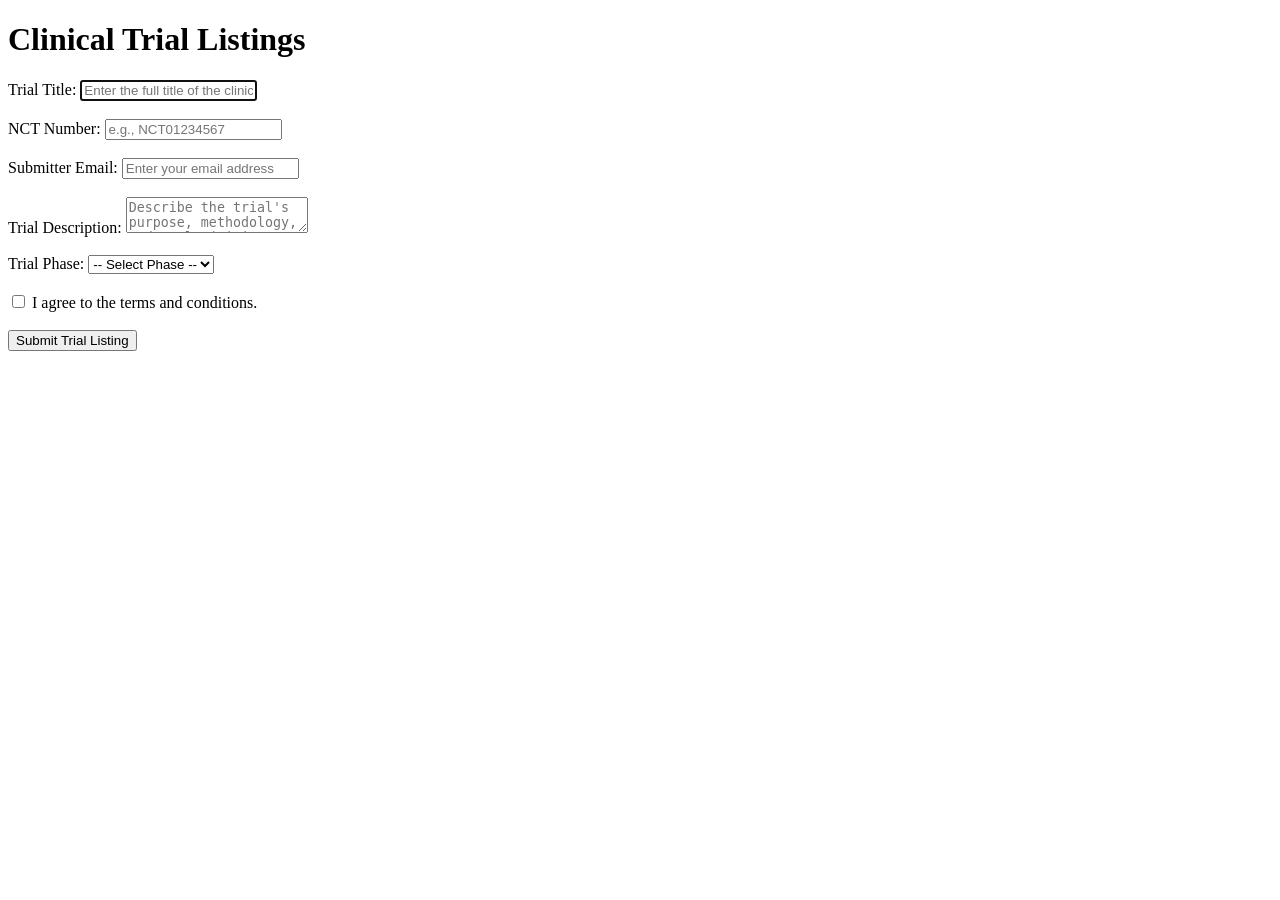
<file: index.html>
<!DOCTYPE html>
<html lang="en">
<head>
    <meta charset="UTF-8">
    <title>HW1-Rutuja</title>
</head>
<body>
    <h1>Clinical Trial Listings</h1>

    <form id="trialForm">
        <label for="trialTitle">Trial Title:</label>
        <input type="text" id="trialTitle" name="trialTitle" placeholder="Enter the full title of the clinical trial" required autofocus>
        <br><br>

        <label for="nctNumber">NCT Number:</label>
        <input type="text" id="nctNumber" name="nctNumber" placeholder="e.g., NCT01234567" required>
        <br><br>

        <label for="submitterEmail">Submitter Email:</label>
        <input type="email" id="submitterEmail" name="submitterEmail" placeholder="Enter your email address" required>
        <br><br>

        <label for="trialDescription">Trial Description:</label>
        <textarea id="trialDescription" name="trialDescription" placeholder="Describe the trial's purpose, methodology, and goals (minimum 25 characters)" required></textarea>
        <br><br>

        <label for="trialPhase">Trial Phase:</label>
        <select id="trialPhase" name="trialPhase" required>
            <option value="">-- Select Phase --</option>
            <option value="Phase I">Phase I</option>
            <option value="Phase II">Phase II</option>
            <option value="Phase III">Phase III</option>
            <option value="Phase IV">Phase IV</option>
        </select>
        <br><br>

        <input type="checkbox" id="agreeTerms" name="agreeTerms" required>
        <label for="agreeTerms">I agree to the terms and conditions.</label>
        <br><br>

        <button type="submit">Submit Trial Listing</button>
    </form>
    <script src="script.js"></script>
</body>
</html>
</file>
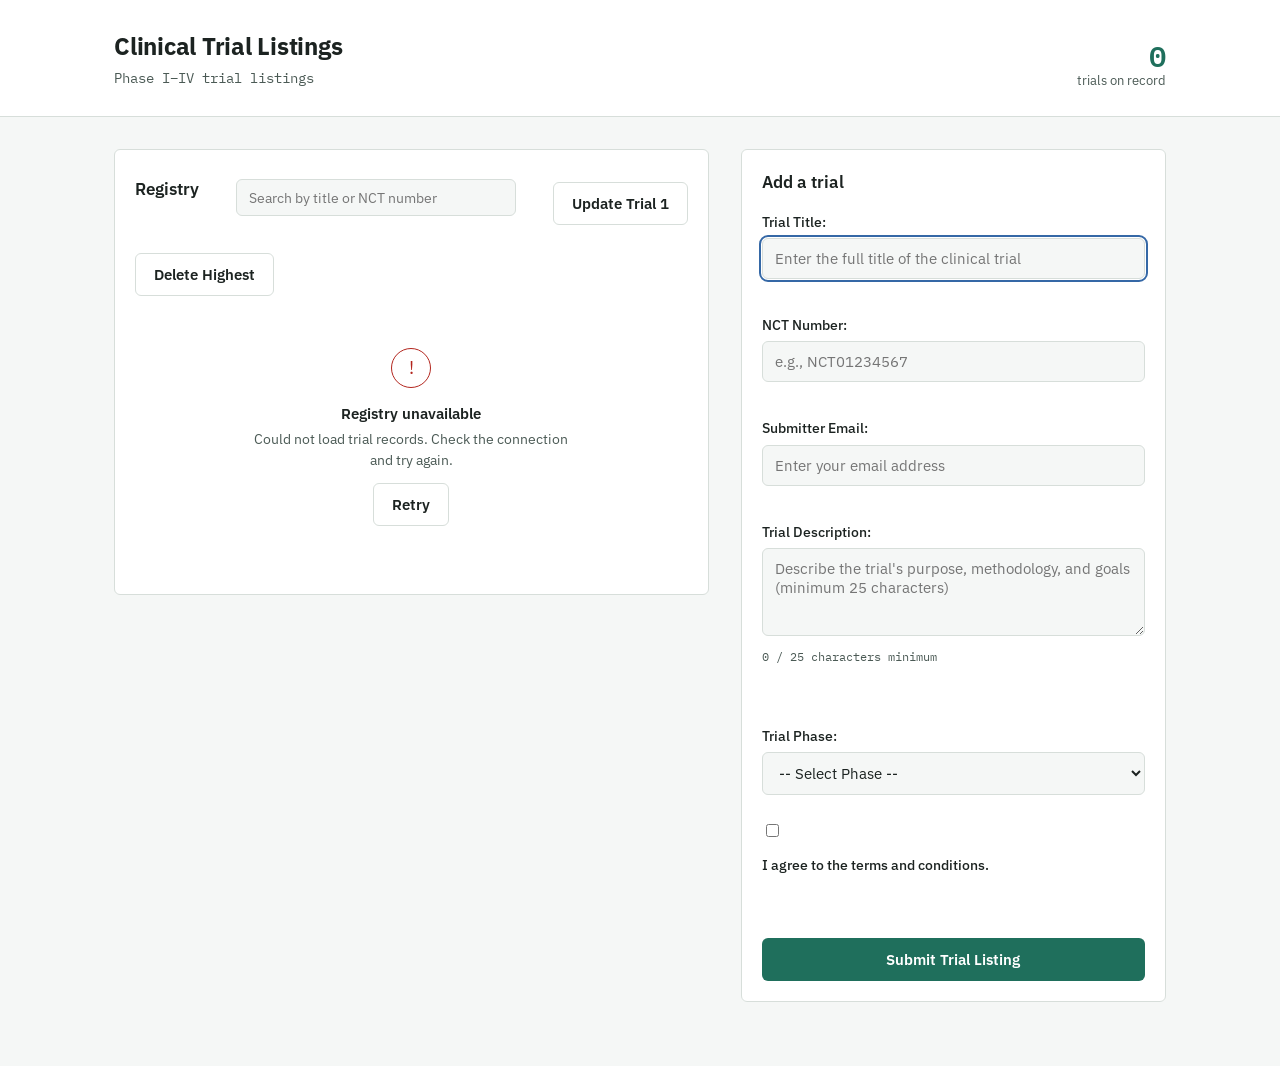
<file: code/web_application/index.html>
<!DOCTYPE html>
<html lang="en">
<head>
  <meta charset="UTF-8">
  <meta name="viewport" content="width=device-width, initial-scale=1.0">
  <title>HW1-Rutuja</title>
  <link rel="preconnect" href="https://fonts.googleapis.com">
  <link href="https://fonts.googleapis.com/css2?family=IBM+Plex+Mono:wght@400;500;600&family=IBM+Plex+Sans:wght@400;500;600;700&display=swap" rel="stylesheet">
  <link rel="stylesheet" href="style.css">
</head>
<body>

  <header class="site-header">
    <div class="header-inner">
      <div class="header-title">
        <h1>Clinical Trial Listings</h1>
        <p class="header-sub">Phase I&ndash;IV trial listings</p>
      </div>
      <div class="header-count">
        <span class="count-number" id="trialCount">0</span>
        <span class="count-label">trials on record</span>
      </div>
    </div>
  </header>

  <main class="layout">

    <section class="registry" aria-labelledby="registryHeading">
      <div class="registry-toolbar">
        <h2 id="registryHeading">Registry</h2>
        <input
          type="search"
          id="searchInput"
          class="search-input"
          placeholder="Search by title or NCT number"
          aria-label="Search trials"
        >
        <button type="button" class="btn btn-secondary" id="updateTrial1Btn">Update Trial 1</button>
        <button type="button" class="btn btn-secondary" id="deleteHighestBtn">Delete Highest</button>
      </div>

      <div class="state-panel" id="loadingState" hidden>
        <div class="state-icon" aria-hidden="true">
          <div class="spinner"></div>
        </div>
        <p class="state-title">Loading registry</p>
        <p class="state-text">Fetching the current trial records.</p>
      </div>

      <div class="state-panel state-panel-error" id="errorState" hidden>
        <div class="state-icon" aria-hidden="true">!</div>
        <p class="state-title">Registry unavailable</p>
        <p class="state-text" id="errorMessage">Could not load trial records. Check the connection and try again.</p>
        <button type="button" class="btn btn-secondary" id="retryButton">Retry</button>
      </div>

      <div class="state-panel" id="emptyState" hidden>
        <div class="state-icon" aria-hidden="true">＋</div>
        <p class="state-title">No trials recorded yet</p>
        <p class="state-text">Submit the first listing using the form to begin the registry.</p>
      </div>

      <ul class="trial-list" id="trialList" hidden></ul>
    </section>

    <section class="submit-panel" aria-labelledby="submitHeading">
      <h2 id="submitHeading">Add a trial</h2>

      <form id="trialForm">
        <label for="trialTitle">Trial Title:</label>
        <input type="text" id="trialTitle" name="trialTitle" placeholder="Enter the full title of the clinical trial" required autofocus>
        <br><br>

        <label for="nctNumber">NCT Number:</label>
        <input type="text" id="nctNumber" name="nctNumber" placeholder="e.g., NCT01234567" required>
        <br><br>

        <label for="submitterEmail">Submitter Email:</label>
        <input type="email" id="submitterEmail" name="submitterEmail" placeholder="Enter your email address" required>
        <br><br>

        <label for="trialDescription">Trial Description:</label>
        <textarea id="trialDescription" name="trialDescription" placeholder="Describe the trial's purpose, methodology, and goals (minimum 25 characters)" required></textarea>
        <p class="field-hint" id="hint-trialDescription">0 / 25 characters minimum</p>
        <br><br>

        <label for="trialPhase">Trial Phase:</label>
        <select id="trialPhase" name="trialPhase" required>
          <option value="">-- Select Phase --</option>
          <option value="Phase I">Phase I</option>
          <option value="Phase II">Phase II</option>
          <option value="Phase III">Phase III</option>
          <option value="Phase IV">Phase IV</option>
        </select>
        <br><br>

        <input type="checkbox" id="agreeTerms" name="agreeTerms" required>
        <label for="agreeTerms">I agree to the terms and conditions.</label>
        <br><br>

        <button type="submit" class="btn btn-primary">Submit Trial Listing</button>
      </form>
    </section>

  </main>

  <script src="script.js"></script>
</body>
</html>
</file>
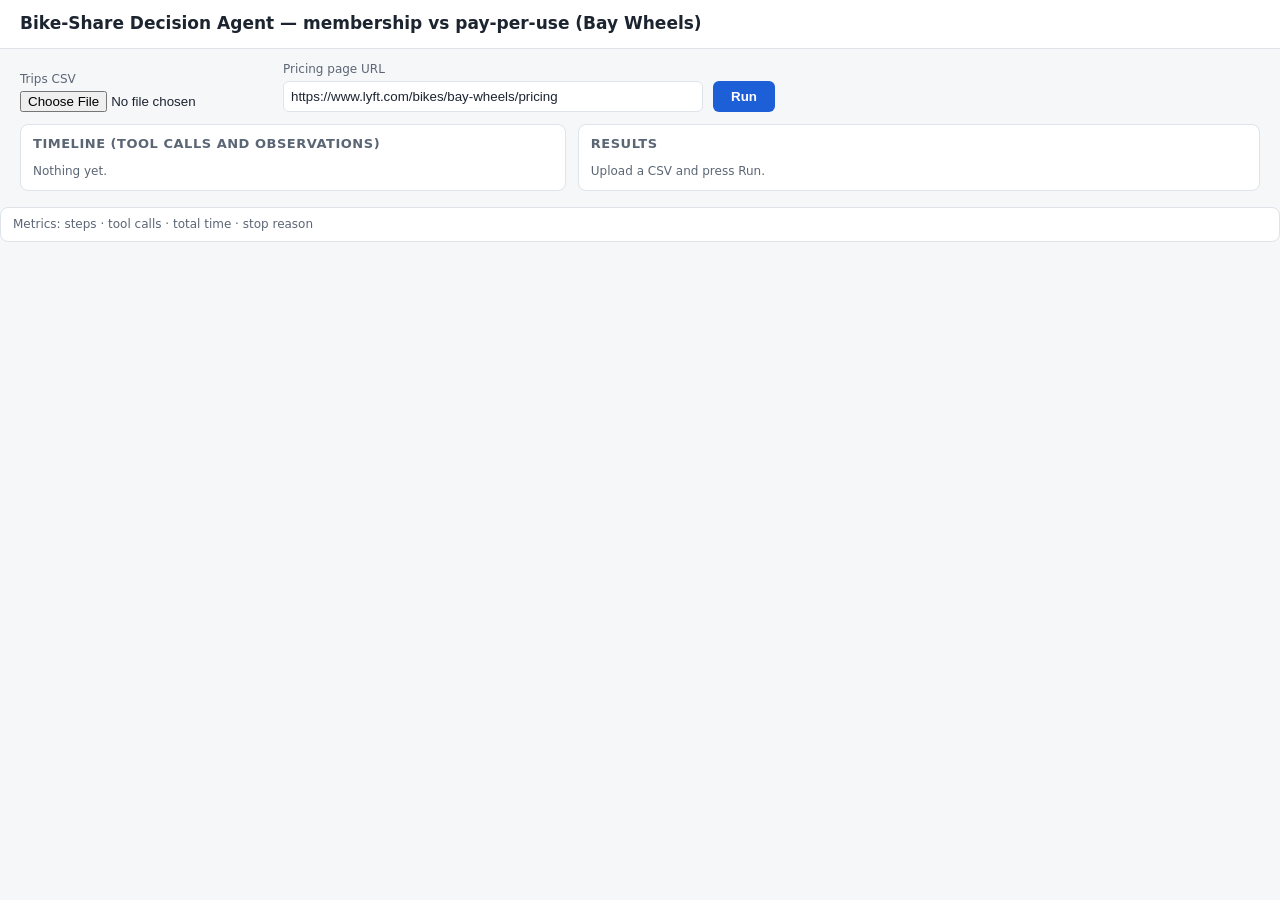
<file: code/hw7_agent/part4/static/index.html>
<!doctype html>
<html lang="en"><head><meta charset="utf-8"><meta name="viewport" content="width=device-width,initial-scale=1">
<title>Bike-Share Decision Agent</title>
<style>
:root{--bg:#f6f7f9;--card:#fff;--ink:#1c2430;--mute:#5b6675;--line:#dfe3ea;--acc:#1d5fd6;--ok:#117a3d;--warn:#b25b00}
@media (prefers-color-scheme:dark){:root{--bg:#12161c;--card:#1b212b;--ink:#e8ecf2;--mute:#9aa6b6;--line:#2b3442;--acc:#6aa3ff;--ok:#4cc38a;--warn:#f0a050}}
*{box-sizing:border-box}body{margin:0;font:14px/1.4 system-ui,sans-serif;background:var(--bg);color:var(--ink)}
header{padding:12px 20px;border-bottom:1px solid var(--line);background:var(--card)}h1{font-size:17px;margin:0}
.bar{display:flex;gap:10px;flex-wrap:wrap;padding:12px 20px;align-items:end}
label{font-size:12px;color:var(--mute);display:block;margin-bottom:3px}
input[type=text]{width:420px;max-width:90vw;padding:7px;border:1px solid var(--line);border-radius:6px;background:var(--card);color:var(--ink)}
button{padding:8px 18px;border:0;border-radius:6px;background:var(--acc);color:#fff;font-weight:600;cursor:pointer}button:disabled{opacity:.5}
main{display:grid;grid-template-columns:1fr 1.25fr;gap:12px;padding:0 20px 16px}@media(max-width:900px){main{grid-template-columns:1fr}}
.card{background:var(--card);border:1px solid var(--line);border-radius:8px;padding:10px 12px;overflow:auto}
h2{font-size:13px;margin:0 0 8px;color:var(--mute);text-transform:uppercase;letter-spacing:.04em}
#timeline{max-height:520px}.ev{border-left:3px solid var(--line);padding:3px 8px;margin:0 0 6px;font:12px/1.35 ui-monospace,Menlo,monospace;word-break:break-word}
.ev.action{border-color:var(--acc)}.ev.observation{border-color:var(--ok)}.ev.error,.ev.repair{border-color:var(--warn)}
.decision{font-size:18px;font-weight:700;margin:2px 0 6px}table{border-collapse:collapse;width:100%;font-size:12.5px;margin:4px 0 8px}
td,th{border-bottom:1px solid var(--line);padding:3px 6px;text-align:right}td:first-child,th:first-child{text-align:left}
.strip{display:flex;gap:18px;flex-wrap:wrap;padding:8px 12px;border-top:1px solid var(--line);font-size:13px}.strip b{color:var(--acc)}
.small{font-size:12px;color:var(--mute)}.bad{color:var(--warn)}.good{color:var(--ok)}code{font-size:11.5px;word-break:break-all}
</style></head><body>
<header><h1>Bike-Share Decision Agent — membership vs pay-per-use (Bay Wheels)</h1></header>
<div class="bar">
 <div><label>Trips CSV</label><input type="file" id="csv" accept=".csv"></div>
 <div><label>Pricing page URL</label><input type="text" id="url" value="https://www.lyft.com/bikes/bay-wheels/pricing"></div>
 <button id="run">Run</button><span id="status" class="small"></span>
</div>
<main>
 <section class="card"><h2>Timeline (tool calls and observations)</h2><div id="timeline"><span class="small">Nothing yet.</span></div></section>
 <section class="card"><h2>Results</h2><div id="results"><span class="small">Upload a CSV and press Run.</span></div></section>
</main>
<div class="strip card" id="strip"><span class="small">Metrics: steps · tool calls · total time · stop reason</span></div>
<script>
const $=id=>document.getElementById(id);let timer=null;
const esc=s=>String(s).replace(/[&<>]/g,c=>({'&':'&amp;','<':'&lt;','>':'&gt;'}[c]));
const money=v=>'$'+Number(v).toLocaleString(undefined,{minimumFractionDigits:2,maximumFractionDigits:2});
function drawTimeline(events){$('timeline').innerHTML=events.map(e=>{
 const body=e.type==='action'?`ACTION ${e.tool}(${esc(JSON.stringify(e.input)).slice(0,300)})`:e.type==='observation'?`OBSERVATION ${e.tool}: ${esc(e.output)}`:(e.type==='repair'?'REPAIR ':'')+esc(e.output||'');
 return `<div class="ev ${e.type}">${body}</div>`}).join('')||'<span class="small">Waiting for the first step…</span>';
 $('timeline').scrollTop=$('timeline').scrollHeight}
function drawResults(r){const c=r.check,a=r.answer||{},m=r.metrics;let h='';
 h+=`<div class="decision">${esc(r.decision||'No decision')}</div>`;
 if(c){h+=`<table><tr><th>Cost comparison</th><th>Amount</th></tr>
 <tr><td>Pay-per-use total (${c.rides} rides)</td><td>${money(c.pay_per_use_total)}</td></tr>
 <tr><td>Membership fees (${c.months} month${c.months>1?'s':''} × ${money(c.prices.month_fee)})</td><td>${money(c.membership_fee_total)}</td></tr>
 <tr><td>Membership residual charges</td><td>${money(c.membership_residual)}</td></tr>
 <tr><td><b>Membership total</b></td><td><b>${money(c.membership_total)}</b></td></tr>
 <tr><td>Break-even rides / month (actual)</td><td>${c.break_even_rides_per_month??'never'} (${c.rides_per_month_actual})</td></tr>
 <tr><td>Actual minutes / month</td><td>${c.minutes_per_month_actual}</td></tr></table>`;
 h+=`<div class="small">Weekly table (first 8 of ${c.weekly.length} weeks)</div><table><tr><th>Week</th><th>Rides</th><th>Avg min</th><th>Spend (pay-per-use)</th></tr>`+
 c.weekly.slice(0,8).map(w=>`<tr><td>${w.week}</td><td>${w.rides}</td><td>${w.avg_minutes}</td><td>${money(w.spend)}</td></tr>`).join('')+`</table>`;
 h+=`<div class="small ${r.agrees_with_cost_model?'good':'bad'}">Cross-check with deterministic cost model: ${r.agrees_with_cost_model?'agrees':'DISAGREES ('+esc(c.decision)+')'}</div>`}
 h+=`<p>${esc(a.justification||'')}</p>`;
 if((a.assumptions||[]).length)h+=`<div class="small"><b>Assumptions:</b> ${a.assumptions.map(esc).join(' · ')}</div>`;
 h+=(r.citations||[]).map(x=>`<div class="small"><b>Citation:</b> ${esc(x.url)} · captured ${esc(x.access_ts)}<br>SHA-256 <code>${esc(x.sha256)}</code></div>`).join('');
 $('results').innerHTML=h;
 $('strip').innerHTML=`<span>Steps <b>${m.steps}</b></span><span>Tool calls <b>${m.tool_calls}</b></span><span>Repairs <b>${m.repairs||0}</b></span><span>Total time <b>${m.seconds}s</b></span><span>Stop reason <b>${esc(m.stop_reason)}</b></span>`}
async function poll(id){const j=await (await fetch('/api/job/'+id)).json();drawTimeline(j.events||[]);
 if(j.done){clearInterval(timer);$('run').disabled=false;$('status').textContent=j.error?('Error: '+j.error):'Done.';if(j.result)drawResults(j.result)}}
$('run').onclick=async()=>{const f=$('csv').files[0];if(!f){$('status').textContent='Choose a CSV first.';return}
 const fd=new FormData();fd.append('csv_file',f);fd.append('url',$('url').value);
 $('run').disabled=true;$('status').textContent='Running…';$('results').innerHTML='';$('timeline').innerHTML='';
 const {job_id}=await (await fetch('/api/run',{method:'POST',body:fd})).json();timer=setInterval(()=>poll(job_id),1500)};
</script></body></html>
</file>
<file: code/web_application/style.css>
:root {
  --bg: #F5F7F6;
  --surface: #FFFFFF;
  --ink: #1C2321;
  --ink-soft: #4B5A55;
  --primary: #1F6F5C;
  --primary-dark: #14493D;
  --accent: #3568A6;
  --border: #D7DEDA;
  --danger: #B3261E;
  --danger-bg: #FBEDEC;
  --radius: 6px;
  --font-sans: 'IBM Plex Sans', system-ui, -apple-system, sans-serif;
  --font-mono: 'IBM Plex Mono', 'SF Mono', Consolas, monospace;
}

* { box-sizing: border-box; }

body {
  margin: 0;
  background: var(--bg);
  color: var(--ink);
  font-family: var(--font-sans);
  font-size: 16px;
  line-height: 1.5;
}

.site-header {
  background: var(--surface);
  border-bottom: 1px solid var(--border);
}

.header-inner {
  max-width: 1100px;
  margin: 0 auto;
  padding: 28px 24px;
  display: flex;
  justify-content: space-between;
  align-items: flex-end;
  flex-wrap: wrap;
  gap: 16px;
}

.header-title h1 {
  margin: 0;
  font-size: 1.5rem;
  font-weight: 700;
  letter-spacing: -0.01em;
}

.header-sub {
  margin: 4px 0 0;
  color: var(--ink-soft);
  font-family: var(--font-mono);
  font-size: 0.85rem;
}

.header-count {
  display: flex;
  flex-direction: column;
  align-items: flex-end;
  line-height: 1.2;
}

.count-number {
  font-family: var(--font-mono);
  font-size: 1.8rem;
  font-weight: 600;
  color: var(--primary);
}

.count-label {
  font-size: 0.8rem;
  color: var(--ink-soft);
}

.layout {
  max-width: 1100px;
  margin: 0 auto;
  padding: 32px 24px 64px;
  display: grid;
  grid-template-columns: 1.4fr 1fr;
  gap: 32px;
  align-items: start;
}

section h2 {
  margin: 0 0 16px;
  font-size: 1.05rem;
  font-weight: 600;
}

.registry {
  background: var(--surface);
  border: 1px solid var(--border);
  border-radius: var(--radius);
  padding: 20px;
}

.registry-toolbar {
  display: flex;
  justify-content: space-between;
  align-items: center;
  gap: 16px;
  flex-wrap: wrap;
  margin-bottom: 4px;
}

.search-input {
  flex: 1;
  min-width: 180px;
  max-width: 280px;
  padding: 8px 12px;
  border: 1px solid var(--border);
  border-radius: var(--radius);
  font-family: var(--font-sans);
  font-size: 0.9rem;
  background: var(--bg);
}

.search-input:focus-visible {
  outline: 2px solid var(--accent);
  outline-offset: 1px;
}

.trial-list {
  list-style: none;
  margin: 16px 0 0;
  padding: 0;
}

.trial-row {
  padding: 16px 0;
  border-top: 1px solid var(--border);
  display: flex;
  flex-direction: column;
  gap: 6px;
}

.trial-row:first-child {
  border-top: none;
}

.trial-row-top {
  display: flex;
  justify-content: space-between;
  align-items: baseline;
  gap: 12px;
  flex-wrap: wrap;
}

.trial-title {
  font-weight: 600;
  font-size: 0.98rem;
}

.trial-nct {
  font-family: var(--font-mono);
  font-size: 0.82rem;
  color: var(--ink-soft);
}

.trial-phase {
  display: inline-block;
  font-family: var(--font-mono);
  font-size: 0.75rem;
  font-weight: 500;
  color: var(--accent);
  border: 1px solid var(--accent);
  border-radius: 3px;
  padding: 2px 8px;
  white-space: nowrap;
}

.trial-desc {
  color: var(--ink-soft);
  font-size: 0.9rem;
  margin: 0;
}

.state-panel {
  padding: 48px 16px;
  text-align: center;
  color: var(--ink-soft);
}

.state-icon {
  width: 40px;
  height: 40px;
  margin: 0 auto 14px;
  border-radius: 50%;
  border: 1px solid var(--border);
  display: flex;
  align-items: center;
  justify-content: center;
  font-size: 1.1rem;
  color: var(--ink-soft);
}

.state-panel-error .state-icon {
  border-color: var(--danger);
  color: var(--danger);
}

.state-title {
  margin: 0 0 4px;
  font-weight: 600;
  color: var(--ink);
  font-size: 0.95rem;
}

.state-text {
  margin: 0;
  font-size: 0.88rem;
  max-width: 320px;
  margin-inline: auto;
}

.spinner {
  width: 18px;
  height: 18px;
  border: 2px solid var(--border);
  border-top-color: var(--primary);
  border-radius: 50%;
  animation: spin 0.8s linear infinite;
}

@keyframes spin {
  to { transform: rotate(360deg); }
}

.submit-panel {
  background: var(--surface);
  border: 1px solid var(--border);
  border-radius: var(--radius);
  padding: 20px;
  position: sticky;
  top: 24px;
}

.field-hint {
  margin: 5px 0 0;
  font-size: 0.78rem;
  color: var(--ink-soft);
  font-family: var(--font-mono);
}

label {
  display: block;
  font-size: 0.85rem;
  font-weight: 500;
  margin: 12px 0 6px;
}

input[type="text"],
input[type="email"],
textarea,
select {
  width: 100%;
  padding: 10px 12px;
  border: 1px solid var(--border);
  border-radius: var(--radius);
  font-family: var(--font-sans);
  font-size: 0.92rem;
  background: var(--bg);
  color: var(--ink);
}

textarea {
  resize: vertical;
  min-height: 88px;
}

input:focus-visible,
textarea:focus-visible,
select:focus-visible {
  outline: 2px solid var(--accent);
  outline-offset: 1px;
}

.btn {
  font-family: var(--font-sans);
  font-size: 0.92rem;
  font-weight: 600;
  border-radius: var(--radius);
  padding: 11px 18px;
  border: 1px solid transparent;
  cursor: pointer;
}

.btn-primary {
  background: var(--primary);
  color: #fff;
  width: 100%;
  margin-top: 8px;
}

.btn-primary:hover {
  background: var(--primary-dark);
}

.btn-secondary {
  background: var(--surface);
  color: var(--ink);
  border-color: var(--border);
  margin-top: 12px;
}

.btn-secondary:hover {
  background: var(--bg);
}

@media (max-width: 860px) {
  .layout {
    grid-template-columns: 1fr;
  }

  .submit-panel {
    position: static;
  }
}

@media (max-width: 480px) {
  .header-inner {
    flex-direction: column;
    align-items: flex-start;
  }

  .header-count {
    align-items: flex-start;
  }

  .registry-toolbar {
    flex-direction: column;
    align-items: stretch;
  }

  .search-input {
    max-width: none;
  }

  .layout {
    padding: 20px 16px 48px;
  }

  .registry,
  .submit-panel {
    padding: 16px;
  }
}
</file>
